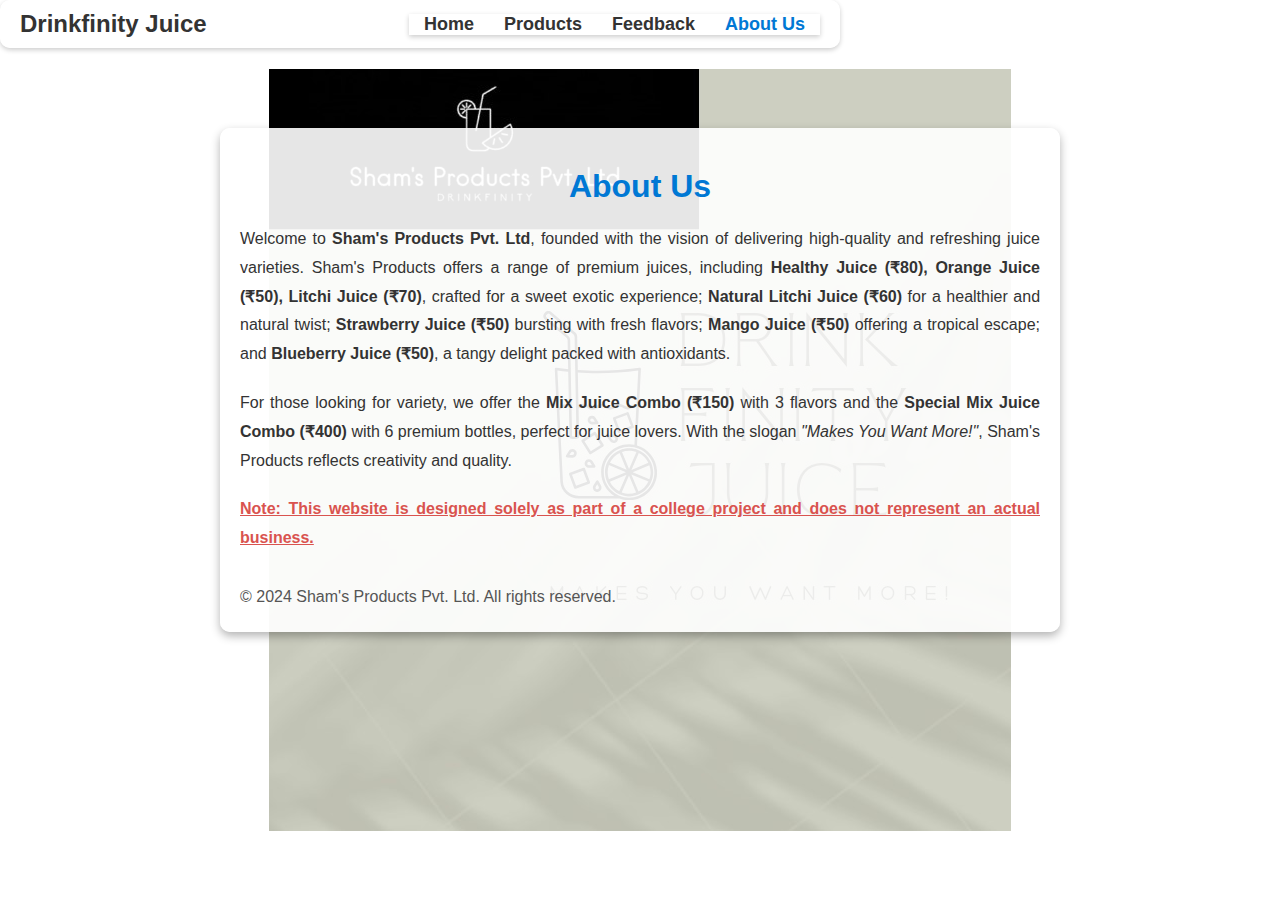
<file: aboutus.html>
<!DOCTYPE html>
<html lang="en">
<head>
    <meta charset="UTF-8">
    <meta name="viewport" content="width=device-width, initial-scale=1.0">
    <title>About Us - Drinkfinity Juice</title>
    <link rel="stylesheet" href="style.css">
</head>
<body>
   

    <!-- Navigation Bar -->
    <nav class="navbar">
        <div class="logo">Drinkfinity Juice</div>
        <ul>
            <li><a href="index.html">Home</a></li>
            <li><a href="productspage.html">Products</a></li>
            <li><a href="feedback.html">Feedback</a></li>
            <li><a href="aboutus.html" class="active">About Us</a></li>
        </ul>
    </nav>

    <!-- About Us Section -->
    <section class="about">
        <h1>About Us</h1>
        <p>
            Welcome to <strong>Sham's Products Pvt. Ltd</strong>, founded with the vision of delivering high-quality and refreshing juice varieties. 
            Sham's Products offers a range of premium juices, including <strong> Healthy Juice (₹80), </strong> <strong> Orange Juice (₹50), </strong> <strong>Litchi Juice (₹70)</strong>, crafted for a sweet exotic experience; 
            <strong>Natural Litchi Juice (₹60)</strong> for a healthier and natural twist; <strong>Strawberry Juice (₹50)</strong> bursting with fresh flavors; 
            <strong>Mango Juice (₹50)</strong> offering a tropical escape; and <strong>Blueberry Juice (₹50)</strong>, a tangy delight packed with antioxidants.
        </p>
        <p>
            For those looking for variety, we offer the <strong>Mix Juice Combo (₹150)</strong> with 3 flavors and the 
            <strong>Special Mix Juice Combo (₹400)</strong> with 6 premium bottles, perfect for juice lovers. With the slogan 
            <em>"Makes You Want More!"</em>, Sham's Products reflects creativity and quality.
        </p>
        <p>
            <u>Note: This website is designed solely as part of a college project and does not represent an actual business.</u>
        </p>

        <footer class="about-footer">
            <p>&copy; 2024 Sham's Products Pvt. Ltd. All rights reserved. </p>
        </footer>
    </section>
</body>
</html>
</file>
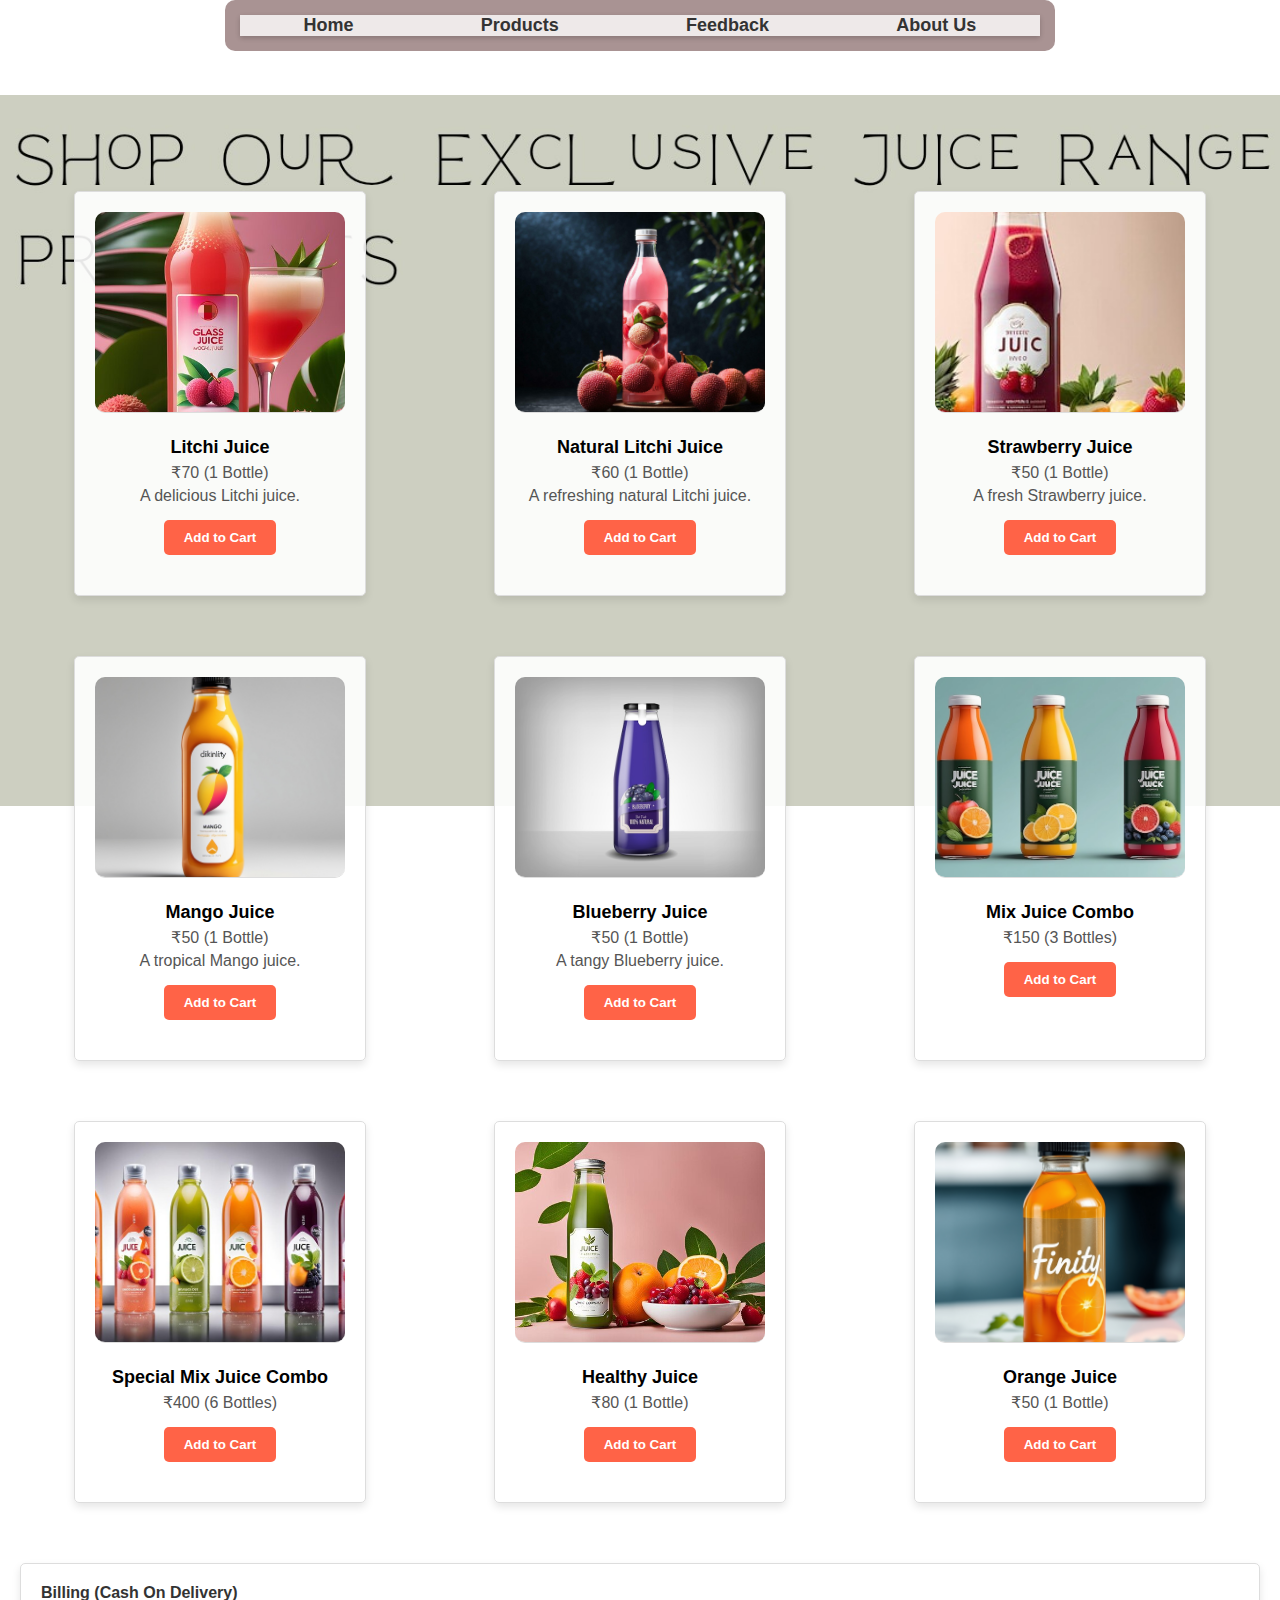
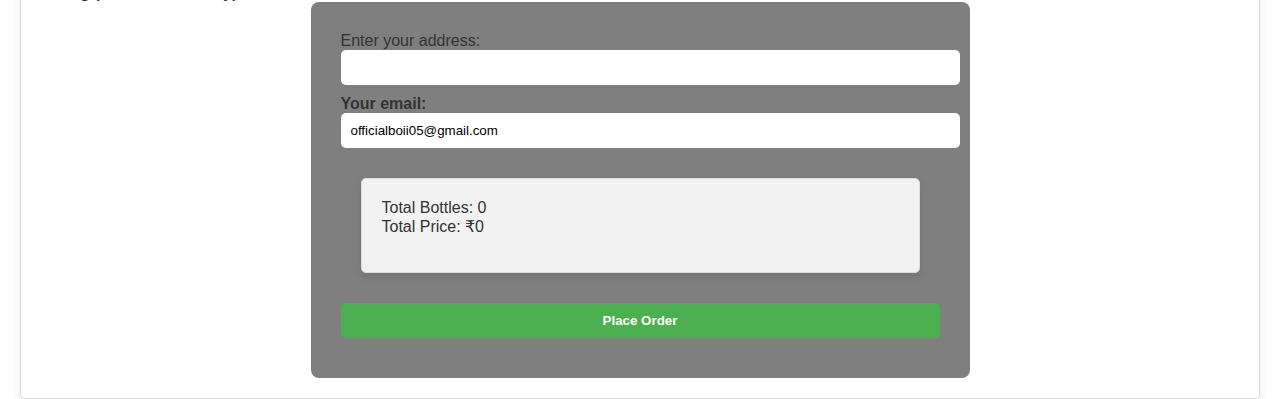
<file: productspage.html>
<!DOCTYPE html>
<html lang="en">
<head>
    <meta charset="UTF-8">
    <meta name="viewport" content="width=device-width, initial-scale=1.0">
    <title>Drinkfinity - Products</title>
    <link rel="stylesheet" href="style.css">

    </head>
    <body class="productspage">
        <div class="container">
            <!-- Navigation Bar -->
            <nav>
                <ul>
                    <li><a href="index.html">Home</a></li>
                    <li><a href="productspage.html">Products</a></li>
                    <li><a href="feedback.html">Feedback</a></li> <!-- Link to feedback page -->
                    <li><a href="aboutus.html">About Us</a></li>
                </ul>
            </nav>
        </div>
        <script>
        
        // Initialize the cart as an empty array
        let cart = [];

        // Function to update the cart display
        function updateCart() {
            let totalBottles = 0;
            let totalPrice = 0;
            let cartItems = '';

            // Calculate total bottles, total price, and create the list of items
            cart.forEach(item => {
                totalBottles += item.quantity;
                totalPrice += item.quantity * item.price;
                cartItems += `<li>${item.name} - ₹${item.price} x ${item.quantity}</li>`;
            });

            // Update cart display
            document.getElementById('total-bottles').textContent = `Total Bottles: ${totalBottles}`;
            document.getElementById('total-price').textContent = `Total Price: ₹${totalPrice}`;
            document.getElementById('cart-items').innerHTML = cartItems;
        }

        // Function to handle adding products to the cart
        function addToCart(productName, productPrice) {
            // Check if the product is already in the cart
            let existingProduct = cart.find(item => item.name === productName);

            if (existingProduct) {
                // If the product already exists, increase the quantity
                existingProduct.quantity++;
            } else {
                // If the product doesn't exist, add it to the cart with quantity 1
                cart.push({
                    name: productName,
                    price: productPrice,
                    quantity: 1
                });
            }

            // Update the cart display
            updateCart();
        }

        // Function to handle the purchase action
        function handlePurchase() {
            if (cart.length === 0) {
                alert('Your cart is empty. Please add some products to the cart.');
            } else {
                alert('Thank you for your purchase! Your order has been placed.');
                // Clear the cart after purchase
                cart = [];
                updateCart();
            }
        }

        // Wait until the page is fully loaded before adding event listeners
        window.onload = function() {
            // Set the purchase button event listener
            document.getElementById('purchase-button').addEventListener('click', handlePurchase);

            // Set up "Add to Cart" buttons
            document.querySelectorAll('.add-to-cart').forEach(button => {
                button.addEventListener('click', function() {
                    const productName = this.getAttribute('data-name');
                    const productPrice = parseInt(this.getAttribute('data-price'));
                    addToCart(productName, productPrice);
                });
            });
        };
    </script>
</head>
<body>

    <!-- Product section -->
    <div class="product-container">
        <!-- Product 1: Litchi Juice -->
        <div class="product-box">
            <img src="Litchi.jpg" class="product-image" alt="Litchi Juice">
            <div class="product-info">
                <h3>Litchi Juice</h3>
                <p>₹70 (1 Bottle)</p>
                <p>A delicious Litchi juice.</p>
                <button class="add-to-cart" data-name="Litchi Juice" data-price="70">Add to Cart</button>
            </div>
        </div>

        <!-- Product 2: Natural Litchi Juice -->
        <div class="product-box">
            <img src="Naturallitchi.jpg" class="product-image" alt="Natural Litchi Juice">
            <div class="product-info">
                <h3>Natural Litchi Juice</h3>
                <p>₹60 (1 Bottle)</p>
                <p>A refreshing natural Litchi juice.</p>
                <button class="add-to-cart" data-name="Natural Litchi Juice" data-price="60">Add to Cart</button>
            </div>
        </div>

        <!-- Product 3: Strawberry Juice -->
        <div class="product-box">
            <img src="strawberry.jpg" class="product-image" alt="Strawberry Juice">
            <div class="product-info">
                <h3>Strawberry Juice</h3>
                <p>₹50 (1 Bottle)</p>
                <p>A fresh Strawberry juice.</p>
                <button class="add-to-cart" data-name="Strawberry Juice" data-price="50">Add to Cart</button>
            </div>
        </div>

        <!-- Product 4: Mango Juice -->
        <div class="product-box">
            <img src="Mango.jpg" class="product-image" alt="Mango Juice">
            <div class="product-info">
                <h3>Mango Juice</h3>
                <p>₹50 (1 Bottle)</p>
                <p>A tropical Mango juice.</p>
                <button class="add-to-cart" data-name="Mango Juice" data-price="50">Add to Cart</button>
            </div>
        </div>

        <!-- Product 5: Blueberry Juice -->
        <div class="product-box">
            <img src="Blueberry.jpg" class="product-image" alt="Blueberry Juice">
            <div class="product-info">
                <h3>Blueberry Juice</h3>
                <p>₹50 (1 Bottle)</p>
                <p>A tangy Blueberry juice.</p>
                <button class="add-to-cart" data-name="Blueberry Juice" data-price="50">Add to Cart</button>
            </div>
        </div>

        <!-- Product 6: Mix Juice Combo -->
        <div class="product-box">
            <img src="mixjuice.jpg" alt="Mix Juice Combo" class="product-image">
            <div class="product-info">
                <h3>Mix Juice Combo</h3>
                <p>₹150 (3 Bottles)</p>

                <button class="add-to-cart" data-name="Mix Juice Combo" data-price="150">Add to Cart</button>
            </div>
        </div>

        <!-- Product 7: Special Mix Juice Combo -->
        <div class="product-box">
            <img src="specialmix.jpg" alt="Special Mix Juice Combo" class="product-image">
            <div class="product-info">
                <h3>Special Mix Juice Combo</h3>
                <p>₹400 (6 Bottles)</p>
                <button class="add-to-cart" data-name="Special Mix Juice Combo" data-price="400">Add to Cart</button>
            </div>
        </div>

        <!-- Product 8: Healthy Juice -->
        <div class="product-box">
            <img src="Healthyjuice.jpg" alt="Healthy Juice" class="product-image">
            <div class="product-info">
                <h3>Healthy Juice</h3>
                <p>₹80 (1 Bottle)</p>
                <button class="add-to-cart" data-name="Healthy Juice" data-price="80">Add to Cart</button>
            </div>
        </div>

        <!-- Product 9: Orange Juice -->
        <div class="product-box">
            <img src="orangejuice.jpg" alt="Orange Juice" class="product-image">
            <div class="product-info">
                <h3>Orange Juice</h3>
                <p>₹50 (1 Bottle)</p>
                <button class="add-to-cart" data-name="Orange Juice" data-price="50">Add to Cart</button>
            </div>
        </div>
    </div>
<!--Cart Info Section-->
    <div id="cart-info">
        <!--Billing Title-->
        <div 
        id="billing-title"><strong>Billing (Cash On Delivery)</strong></div>
        <form id="orderForm">
            <label for="address">Enter your address:</label>
            <input type="text" id="address" name="address" required>
        
            <!-- Email Input Field -->
            <div>
                <strong>Your email: </strong>
                <input type="email" id="user-email" value="officialboii05@gmail.com" placeholder="Enter your email">
            </div>
        
            <!-- Cart Info (For displaying total bottles and price on the page) -->
            <div id="cart-info">
                <div id="total-bottles">Total Bottles: 0</div>
                <div id="total-price">Total Price: ₹0</div>
                <ul id="cart-items"></ul>
            </div>
        
            <!-- Purchase Button (Triggers email) -->
            <button type="button" id="purchase-button">Place Order</button>
        </form>
</file>
<file: style.css>
/* Home Page */
/* Body settings */
body {
    background-image: url('background.jpg');
    background-size: 742px 762px; /* Sets background image size */
    background-position: center center; /* Centers the image */
    background-repeat: no-repeat; /* Prevents repetition */
    background-attachment: fixed; /* Keeps the background fixed */
    height: 100vh; /* Full screen height */
    margin: 0; /* Removes default margin */
    font-family: Arial, sans-serif; /* Font style */
}

/* Logo Section */
.logo-container {
    text-align: center; /* Centers the logo horizontally */
    margin-top: 20px; /* Space at the top */
    margin-bottom: 30px; /* Space below the logo */
}

.logo-container img {
    max-width: 300px; /* Maximum width of the logo */
    height: auto; /* Maintains aspect ratio */
}

/* Slogan Section */
.slogan-container {
    text-align: center; /* Centers the slogan text */
    margin-bottom: 40px; /* Space below the slogan */
    font-size: 24px; /* Sets font size */
    color: #333; /* Text color */
    font-weight: bold; /* Bold text */
}

/* Navigation Container */
.container {
    width: 100%;
    display: flex;
    justify-content: center; /* Centers the navigation box */
    position: relative; /* Relative positioning */
}

/* Navigation Bar */
nav {
    background-color: rgb(169, 147, 147); /* Semi-transparent white */
    padding: 15px; /* Adds space inside the navigation box */
    border-radius: 10px; /* Rounds the corners */
    width: 70%; /* Sets width of navigation box */
    max-width: 800px; /* Limits max width */
}

/* Navigation Links */
nav ul {
    display: flex;
    justify-content: space-around; /* Even spacing for links */
    list-style-type: none; /* Removes bullets */
    margin: 0;
    padding: 0;
}

nav ul li a {
    text-decoration: none; /* Removes underlines */
    color: #000; /* Black text */
    font-weight: bold; /* Bold text */
    font-size: 18px; /* Sets font size */
    transition: color 0.3s ease; /* Smooth hover effect */
}

nav ul li a:hover {
    color: #FF6347; /* Text color changes on hover */
}
/* Product Page */
/* General Styles */

/* Navigation Bar Styling */
nav ul {
    display: flex;
    justify-content: space-around;
    list-style-type: none;
    margin: 0;
    padding: 20px;
    background-color: rgba(0, 0, 0, 0.5);
    padding: 10px 0;
}

nav ul li {
    margin: 0 15px;
}

nav ul li a {
    text-decoration: none;
    color: #000;
    font-weight: bold;
    font-size: 18px;
}

/* Hover effect for navigation */
nav ul li a:hover {
    color: #FF6347;
}

/* Background Image for Product Page */
.productspage {
    background-image: url('productspage.jpg'); /* Background image for the page */
    background-size: contain; /* Ensures the whole image is visible */
    background-position: center center; /* Keeps the image centered */
    background-repeat: no-repeat; /* Ensures the image doesn’t repeat */
    background-attachment: fixed; /* Keeps the background fixed while scrolling */
    height: 100vh; /* Takes the full height of the screen */
}

/* Container for Product List */
.product-container {
    text-align: center;
    margin-top: 100px; /* Push down a bit from the top */
}

/* Product Box Style */
.product-box {
    display: inline-block;
    margin: 20px;
    padding: 20px;
    background-color: rgba(255, 255, 255, 0.8); /* Semi-transparent background */
    border-radius: 10px;
    box-shadow: 0 4px 8px rgba(0, 0, 0, 0.1);
    width: 250px; /* Set product box size */
    text-align: center;
}

/* Product Image Style */
.product-image {
    width: 200px; /* Make the image square */
    height: 200px;
    object-fit: cover; /* Ensures the image covers the space without distortion */
    border-radius: 10px;
}

/* Product Information */
.product-info h3 {
    font-size: 18px;
    font-weight: bold;
    margin: 10px 0;
}

.product-info p {
    font-size: 16px;
    color: #555;
    margin-bottom: 10px;
}

/* Add to Cart Button */
.add-to-cart {
    padding: 10px 20px;
    background-color: #FF6347; /* Tomato color */
    border: none;
    color: white;
    font-weight: bold;
    cursor: pointer;
    border-radius: 5px;
    transition: background-color 0.3s;
}

.add-to-cart:hover {
    background-color: #FF4500; /* Darker tomato on hover */
}
/* Feedback Page*/
/* Feedback Section Styling */
.feedback-container {
    background-image: url('feedback.jpg');
    background-size: cover; /* Cover the entire page */
    background-position: center;
    padding: 50px;
    color: white; /* Text color for visibility on background */
    text-align: center;
}

.feedback-container h1 {
    font-size: 3em;
    margin-bottom: 20px;
}

.feedback-container p {
    font-size: 1.2em;
    margin-bottom: 30px;
}

/* Form Styling */
form {
    background-color: rgba(0, 0, 0, 0.5); /* Transparent background for form */
    padding: 30px;
    border-radius: 8px;
    width: 50%;
    margin: 0 auto;
}

form input, form textarea {
    width: 100%;
    padding: 10px;
    margin-bottom: 10px;
    border-radius: 5px;
    border: none;
}

form button {
    background-color: #4CAF50;
    color: white;
    padding: 10px 15px;
    border: none;
    border-radius: 5px;
    cursor: pointer;
    width: 100%;
}

form button:hover {
    background-color: #45a049;
}

/* Navigation Section */
nav ul {
    display: flex;
    justify-content: center;
    align-items: relative;
    background-color: rgba(255, 255, 255, 0.8); /* Semi-transparent white */
    padding: 20px;
    position: relative;
    top: 0;
    z-index: 10;
    box-shadow: 0 2px 5px rgba(0, 0, 0, 0.2);
   
}

nav ul li {
    margin: 0 15px;
}

nav ul li a {
    text-decoration: none;
    color: #333;
    font-weight: bold;
    transition: color 0.3s;
}

nav ul li a:hover {
    color: #0078d4; /* Highlight color */
}
.instagram-button {
    text-align: center;
    margin-top: 20px;
}

.green-button {
    display: inline-block;
    text-decoration: none;
    background-color: #4CAF50; /* Green color */
    color: white;
    padding: 10px 20px;
    border-radius: 5px;
    font-size: 1.2em;
    font-weight: bold;
    transition: background-color 0.3s ease;
}

.green-button:hover {
    background-color: #45a049; /* Darker green on hover */
}
/* about us */
/* General Styling */
body {
    margin: 0;
    font-family: Arial, sans-serif;
    color: #333;
}

/* Background Image for About Us Page */
.background {
    background: url('aboutus.jpg') no-repeat center center/cover;
    position: fixed;
    top: 0;
    left: 0;
    width: 100%;
    height: 100%;
    z-index: -1;
    filter: brightness(0.8); /* Darkens the background slightly */
}

/* Navigation Bar */
.navbar {
    display: flex;
    justify-content: space-between;
    align-items: center;
    background-color: rgba(255, 255, 255, 0.8); /* Semi-transparent white */
    padding: 10px 20px;
    position: sticky;
    top: 0;
    z-index: 10;
    box-shadow: 0 2px 5px rgba(0, 0, 0, 0.2);
}

.navbar .logo {
    font-size: 24px;
    font-weight: bold;
    color: #333;
}

.navbar ul {
    list-style: none;
    display: flex;
    margin: 0;
    padding: 0;
}

.navbar ul li {
    margin: 0 15px;
}

.navbar ul li a {
    text-decoration: none;
    color: #333;
    font-weight: bold;
    transition: color 0.3s;
}

.navbar ul li a:hover, 
.navbar ul li a.active {
    color: #0078d4; /* Highlight color */
}

/* About Section */
.about {
    max-width: 800px;
    margin: 80px auto;
    padding: 20px;
    background-color: rgba(255, 255, 255, 0.9); /* Semi-transparent white */
    border-radius: 10px;
    box-shadow: 0 4px 10px rgba(0, 0, 0, 0.3);
}

.about h1 {
    text-align: center;
    color: #0078d4; /* Main theme color */
    margin-bottom: 20px;
}

.about p {
    line-height: 1.8;
    font-size: 16px;
    text-align: justify;
    margin-bottom: 20px;
}

.about p u {
    font-weight: bold;
    color: #d9534f; /* Emphasized underline color */
}

/* Footer Section */
.about-footer {
    text-align: center;
    margin-top: 30px;
    font-size: 14px;
    color: #555;
}

.about-footer p {
    margin: 0;
}
/* new css for */

body {
    font-family: Arial, sans-serif;
    margin: 0;
    padding: 0;
    color: #333;
}

header {
    background: rgba(255, 255, 255, 0.8);
    padding: 10px;
}

nav ul {
    list-style: none;
    padding: 0;
    margin: 0;
    display: flex;
    justify-content: space-around;
}

nav ul li {
    margin: 0 10px;
}

nav ul li a {
    text-decoration: none;
    color: #333;
    font-weight: bold;
}

h1 {
    text-align: center;
    margin: 20px 0;
    color: #000;
}

.product-container {
    display: flex;
    flex-wrap: wrap;
    justify-content: space-around;
    gap: 20px;
    padding: 20px;
}

.product-box {
    border: 1px solid #ddd;
    border-radius: 5px;
    width: 250px;
    background: rgba(255, 255, 255, 0.9);
    box-shadow: 0 4px 8px rgba(0, 0, 0, 0.1);
    text-align: center;
}

.product-box img {
    width: 100%;
    height: 200px;
    object-fit: cover;
    border-bottom: 1px solid #ddd;
}

.product-info {
    padding: 10px;
}

.product-info h3 {
    margin: 10px 0 5px;
    color: #000;
}

.product-info p {
    margin: 5px 0;
    color: #555;
}

button {
    margin: 10px 0;
    padding: 10px 20px;
    background-color: #007BFF;
    color: #fff;
    border: none;
    border-radius: 5px;
    cursor: pointer;
    font-weight: bold;
}

button:hover {
    background-color: #0056b3;
}

#cart-info {
    margin: 20px;
    padding: 20px;
    border: 1px solid #ddd;
    border-radius: 5px;
    background: rgba(255, 255, 255, 0.9);
    box-shadow: 0 4px 8px rgba(0, 0, 0, 0.1);
}

#cart-info ul {
    list-style: none;
    padding: 0;
}
</file>
